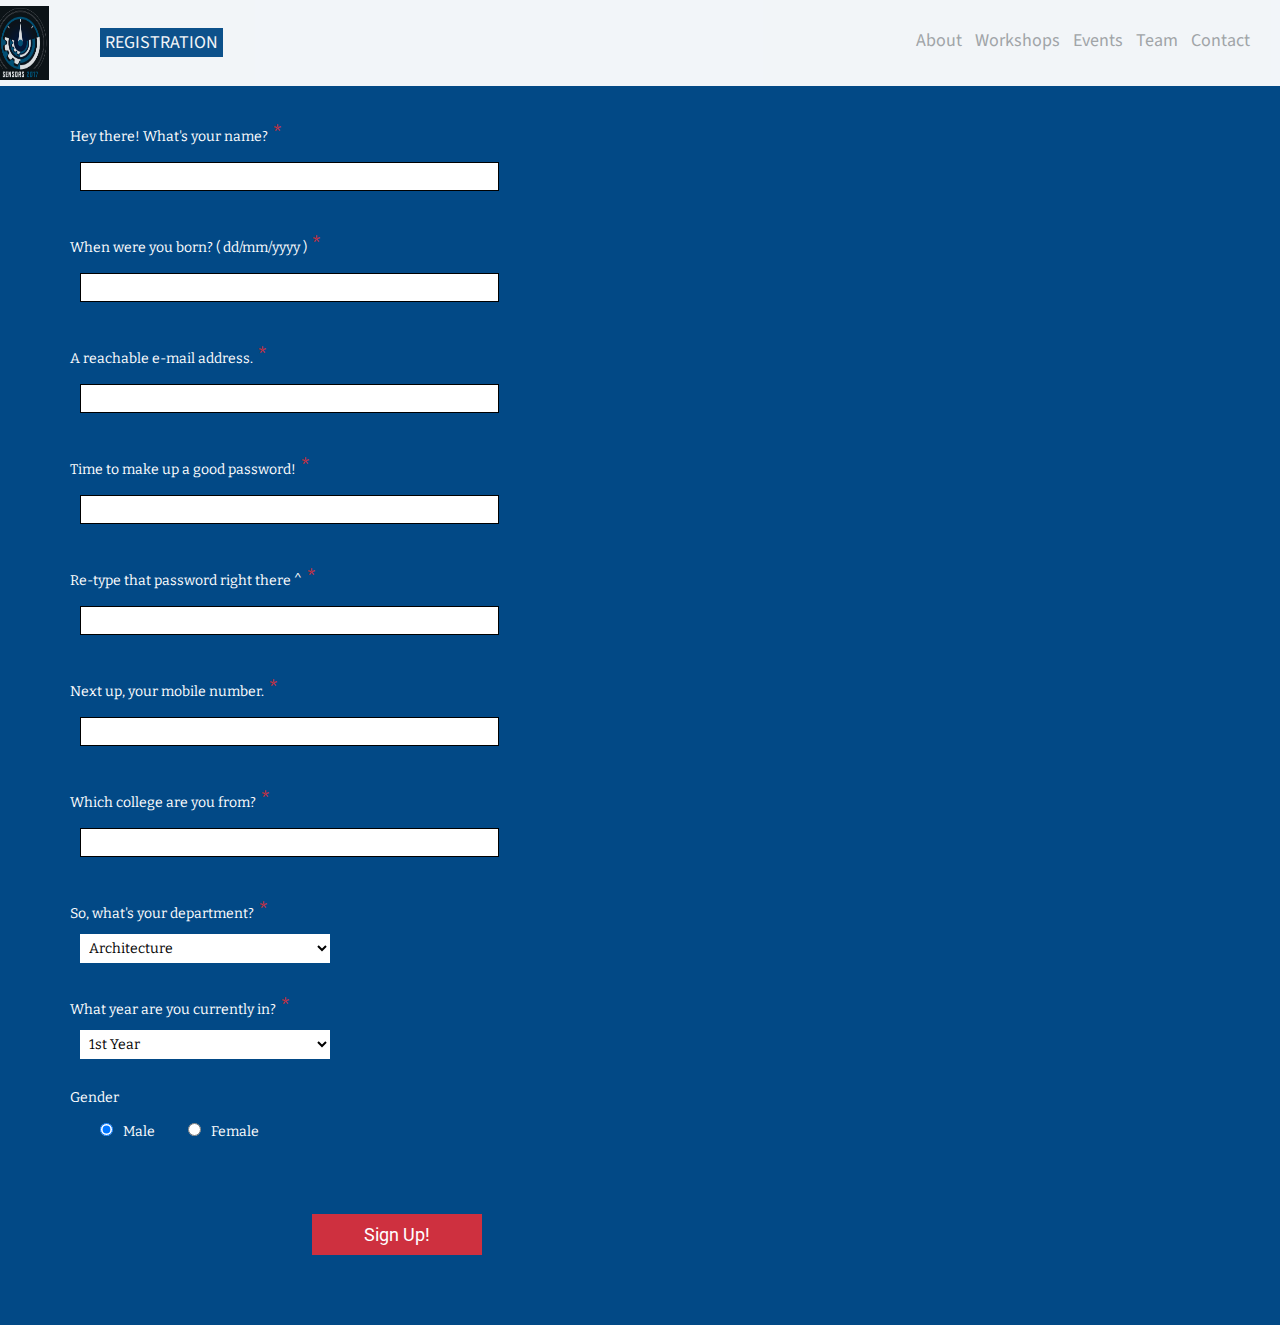
<file: register/index.html>
<!DOCTYPE HTML>
<html>
	<head>
		<meta charset="utf-8" />
		<title>Sensors'17</title>
		<link rel = "shortcut icon" href = "../tab_image.ico"/>
		<link href='http://fonts.googleapis.com/css?family=Roboto:900' rel='stylesheet' type='text/css'>
		<link href='https://fonts.googleapis.com/css?family=Source+Sans+Pro' rel='stylesheet' type='text/css'>
		<link href='http://fonts.googleapis.com/css?family=Bitter' rel='stylesheet' type='text/css'>
		<script type="text/javascript" src="Validation.js"></script>
		<link rel="stylesheet" type="text/css" href="style.css" />
		
	</head>
	<body>
	<div id="header">
	<div id="page">REGISTRATION</div>
	<a href="../"><div id="logo"></div></a>
	<div id="link-container">
	<a href="../about">About</a>
	<a href="../workshops">Workshops</a>
	<a href="../events">Events</a>
	<a href="../team">Team</a>
	<a href="../contact">Contact</a>
	</div>
	</div>

	<div class="form-container">
		<div class="form-container-padding">
			<form id="user-form" action="signup-handler.php" method="post">
				<label>Hey there! What's your name?<em> *</em></label>
				<input id="name" name="name" type="text" value="" onblur="validateName();" />
				
				<label>When were you born? ( dd/mm/yyyy )<em> *</em></label>
				<input id="dateofbirth" name="dateofbirth" type="text" value="" onblur="validateDOB();"/>

				<label>A reachable e-mail address.<em> *</em></label>
				<input type="text" name="email" id="email" value="" onblur="validateEmail();"/>

				<label>Time to make up a good password!<em> *</em></label>
				<input type="password" id="password" name="password" value="" onblur="validatePassword();"/>

				<label>Re-type that password right there ^<em> *</em></label>
				<input type="password" id="repassword" name="repassword" value="" onblur="validatePassword();"/>

				<label>Next up, your mobile number.<em> *</em></label>
				<input type="text" name="phonenumber" id="phonenumber" value="" onblur="validatePhone();"/>
				
				<label>Which college are you from?<em> *</em></label>
				<input type="text" name="college" id="college" value="" onblur="validateCollege();"/>

				<label>So, what's your department?<em> *</em></label>
				<select name="select_dept" id="select_dept">
					<option value="archi">Architecture</option>
					<option value="chem">Chemical</option>
					<option value="civ">Civil</option>
					<option value="cse">Computer Science</option>
					<option value="eee">Electiral and Electronics</option>
					<option value="ece">Electronics and Communication</option>
					<option value="ei">Electronics and Instrumentation</option>
					<option value="ice">Instrumentation and Control</option>
					<option value="meta">Metallurgy</option>
					<option value="prod">Production</option>
					<option value="other">Other</option>
				</select>
				<label>What year are you currently in?<em> *</em></label>
				<select name="select_year" id="select_year">
					<option value="1">1st Year</option>
					<option value="2">2nd Year</option>
					<option value="3">3rd Year</option>
					<option value="4">4th Year</option>
					<option value="5">5th year</option>
				</select>
				<label>Gender</label><br /><br />	
				<input type="radio" name="sex" value="Male" checked><div class="radio-text">Male</div></input>
				<input type="radio" name="sex" value="Female"><div class="radio-text">Female</div></input>
				<br /><br /><br />
				<input type="submit" id="signupbutton" value="Sign Up!" disabled="true"/>
			</form>
		</div>
	</div>
	<div class="misc-container">
		<div class="misc-container-padding">
			<div class="separate-them">
			<div id="nameerror" class="tooltip">
				Kindly provide your name in Firstname Lastname format. This is a required field.
			</div>
			</div>
			<div class="separate-them">
			<div id="dateofbirtherror" class="tooltip">
				Kindly enter a valid date of birth. This is a required field.
			</div>
			</div>
			<div class="separate-them">
			<div id="emailerror" class="tooltip">
				Kindly enter a valid email ID. This is a required field.
			</div>
			</div>
			<div class="separate-them">
			<div id="passworderror" class="tooltip">
				Your password must be atleast 5 characters long, but less than 15 characters in length.
				Allowed characters are: a-z, A-Z, 0-9 and &nbsp;_
			</div>
			</div>
			<div class="separate-them">
			<div id="passwordmatcherror" class="tooltip">
				Passwords don't match.
			</div>
			</div>
			<div class="separate-them">
			<div id="phonenumbererror" class="tooltip">
				Kindly provide a valid mobile number(10 digits). This is a required field.
			</div>
			</div>
			<div class="separate-them">
			<div id="collegeerror" class="tooltip">
				Kindly provide your college name. This is a required field.
			</div>
			</div>
		</div>
	</div>

	</div>

	</body>
</html>
</file>
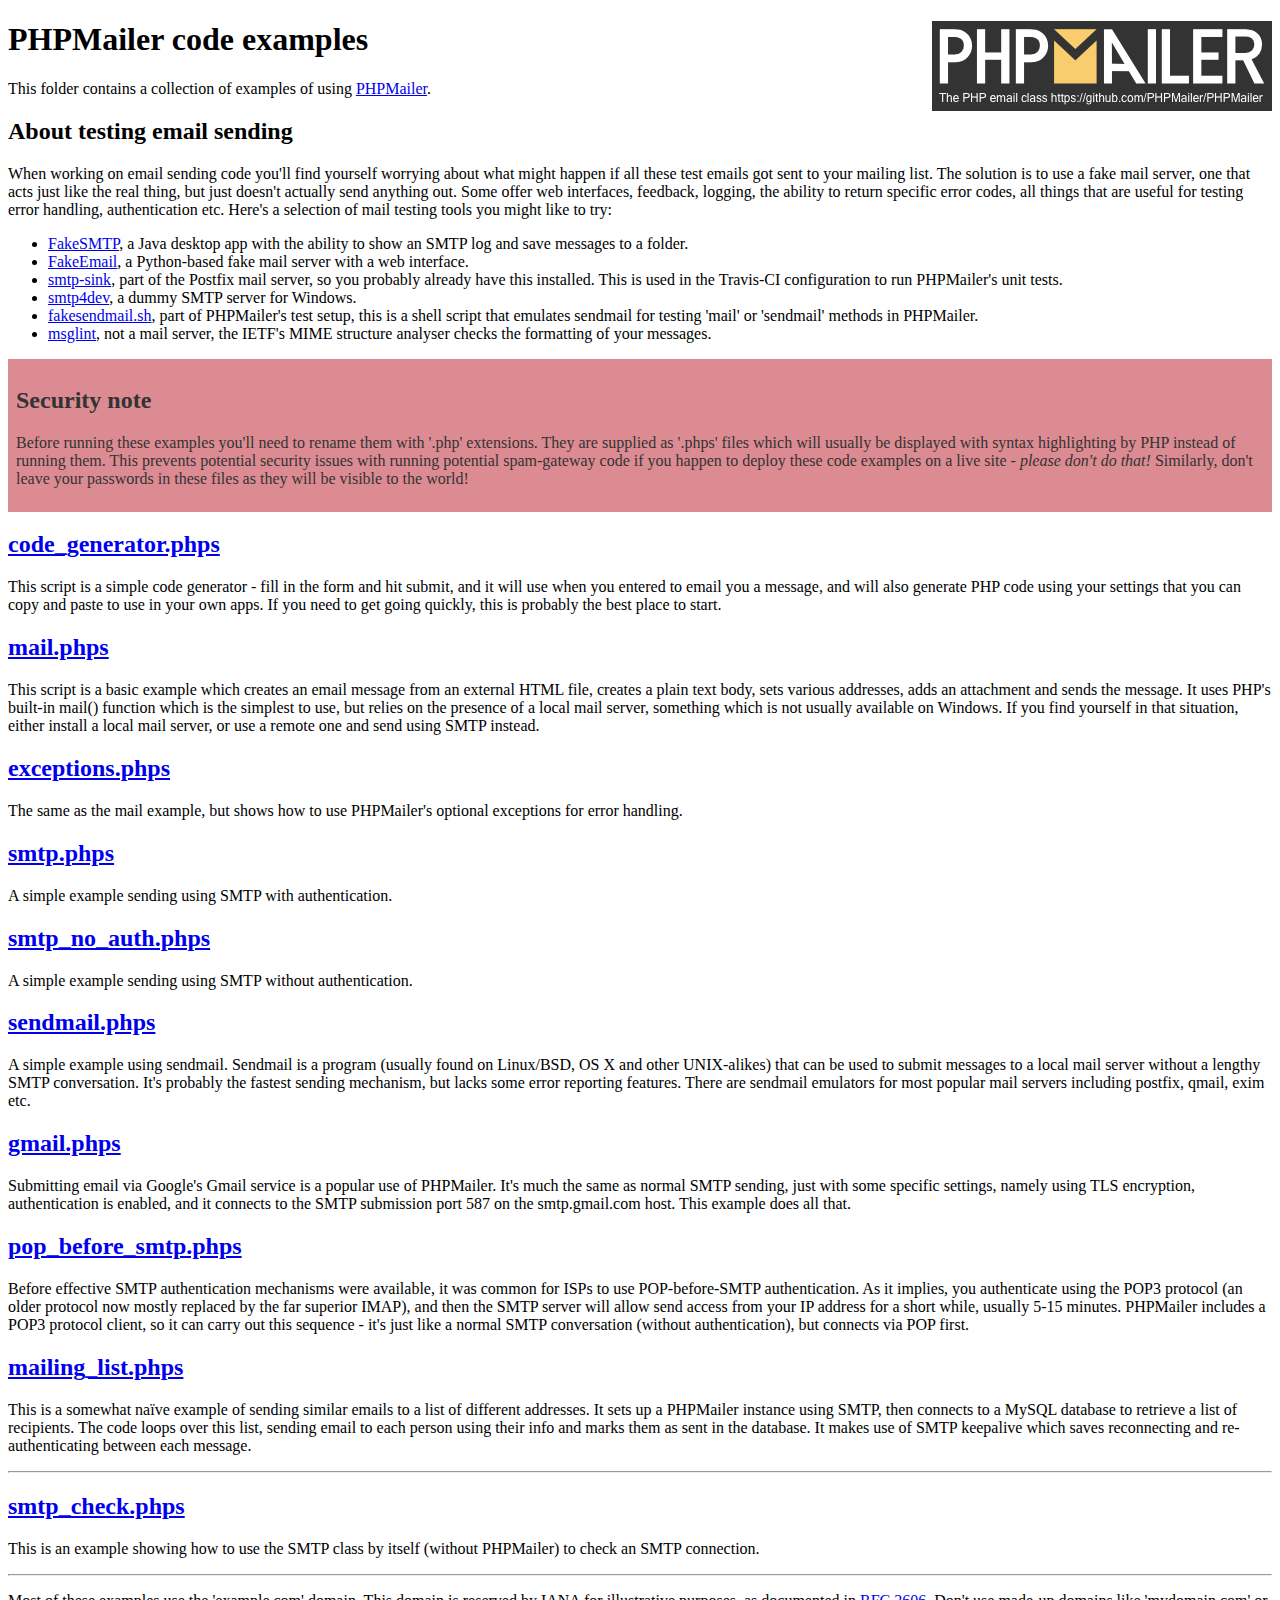
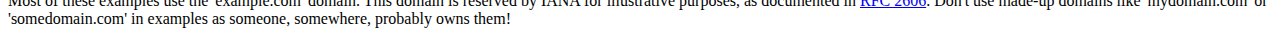
<file: PHPMailer-master/examples/index.html>
<!DOCTYPE html>
<html>
<head>
	<meta charset="UTF-8">
	<title>PHPMailer Examples</title>
</head>
<body>
<h1>PHPMailer code examples<a href="https://github.com/PHPMailer/PHPMailer"><img src="images/phpmailer.png" style="float:right; border:0;" alt="PHPMailer logo"></a></h1>
<p>This folder contains a collection of examples of using <a href="https://github.com/PHPMailer/PHPMailer">PHPMailer</a>.</p>
<h2>About testing email sending</h2>
<p>When working on email sending code you'll find yourself worrying about what might happen if all these test emails got sent to your mailing list. The solution is to use a fake mail server, one that acts just like the real thing, but just doesn't actually send anything out. Some offer web interfaces, feedback, logging, the ability to return specific error codes, all things that are useful for testing error handling, authentication etc. Here's a selection of mail testing tools you might like to try:</p>
<ul>
  <li><a href="https://github.com/Nilhcem/FakeSMTP">FakeSMTP</a>, a Java desktop app with the ability to show an SMTP log and save messages to a folder. </li>
  <li><a href="https://github.com/isotoma/FakeEmail">FakeEmail</a>, a Python-based fake mail server with a web interface.</li>
  <li><a href="http://www.postfix.org/smtp-sink.1.html">smtp-sink</a>, part of the Postfix mail server, so you probably already have this installed. This is used in the Travis-CI configuration to run PHPMailer's unit tests.</li>
  <li><a href="http://smtp4dev.codeplex.com">smtp4dev</a>, a dummy SMTP server for Windows.</li>
  <li><a href="https://github.com/PHPMailer/PHPMailer/blob/master/test/fakesendmail.sh">fakesendmail.sh</a>, part of PHPMailer's test setup, this is a shell script that emulates sendmail for testing 'mail' or 'sendmail' methods in PHPMailer.</li>
  <li><a href="http://tools.ietf.org/tools/msglint/">msglint</a>, not a mail server, the IETF's MIME structure analyser checks the formatting of your messages.</li>
</ul>
<div style="padding: 8px; color: #333333; background-color: #dc8b92">
<h2>Security note</h2>
<p>Before running these examples you'll need to rename them with '.php' extensions. They are supplied as '.phps' files which will usually be displayed with syntax highlighting by PHP instead of running them. This prevents potential security issues with running potential spam-gateway code if you happen to deploy these code examples on a live site - <em>please don't do that!</em> Similarly, don't leave your passwords in these files as they will be visible to the world!</p>
</div>
<h2><a href="code_generator.phps">code_generator.phps</a></h2>
<p>This script is a simple code generator - fill in the form and hit submit, and it will use when you entered to email you a message, and will also generate PHP code using your settings that you can copy and paste to use in your own apps. If you need to get going quickly, this is probably the best place to start.</p>
<h2><a href="mail.phps">mail.phps</a></h2>
<p>This script is a basic example which creates an email message from an external HTML file, creates a plain text body, sets various addresses, adds an attachment and sends the message. It uses PHP's built-in mail() function which is the simplest to use, but relies on the presence of a local mail server, something which is not usually available on Windows. If you find yourself in that situation, either install a local mail server, or use a remote one and send using SMTP instead.</p>
<h2><a href="exceptions.phps">exceptions.phps</a></h2>
<p>The same as the mail example, but shows how to use PHPMailer's optional exceptions for error handling.</p>
<h2><a href="smtp.phps">smtp.phps</a></h2>
<p>A simple example sending using SMTP with authentication.</p>
<h2><a href="smtp_no_auth.phps">smtp_no_auth.phps</a></h2>
<p>A simple example sending using SMTP without authentication.</p>
<h2><a href="sendmail.phps">sendmail.phps</a></h2>
<p>A simple example using sendmail. Sendmail is a program (usually found on Linux/BSD, OS X and other UNIX-alikes) that can be used to submit messages to a local mail server without a lengthy SMTP conversation. It's probably the fastest sending mechanism, but lacks some error reporting features. There are sendmail emulators for most popular mail servers including postfix, qmail, exim etc.</p>
<h2><a href="gmail.phps">gmail.phps</a></h2>
<p>Submitting email via Google's Gmail service is a popular use of PHPMailer. It's much the same as normal SMTP sending, just with some specific settings, namely using TLS encryption, authentication is enabled, and it connects to the SMTP submission port 587 on the smtp.gmail.com host. This example does all that.</p>
<h2><a href="pop_before_smtp.phps">pop_before_smtp.phps</a></h2>
<p>Before effective SMTP authentication mechanisms were available, it was common for ISPs to use POP-before-SMTP authentication. As it implies, you authenticate using the POP3 protocol (an older protocol now mostly replaced by the far superior IMAP), and then the SMTP server will allow send access from your IP address for a short while, usually 5-15 minutes. PHPMailer includes a POP3 protocol client, so it can carry out this sequence - it's just like a normal SMTP conversation (without authentication), but connects via POP first.</p>
<h2><a href="mailing_list.phps">mailing_list.phps</a></h2>
<p>This is a somewhat naïve example of sending similar emails to a list of different addresses. It sets up a PHPMailer instance using SMTP, then connects to a MySQL database to retrieve a list of recipients. The code loops over this list, sending email to each person using their info and marks them as sent in the database. It makes use of SMTP keepalive which saves reconnecting and re-authenticating between each message.</p>
<hr>
<h2><a href="smtp_check.phps">smtp_check.phps</a></h2>
<p>This is an example showing how to use the SMTP class by itself (without PHPMailer) to check an SMTP connection.</p>
<hr>
<p>Most of these examples use the 'example.com' domain. This domain is reserved by IANA for illustrative purposes, as documented in <a href="http://tools.ietf.org/html/rfc2606">RFC 2606</a>. Don't use made-up domains like 'mydomain.com' or 'somedomain.com' in examples as someone, somewhere, probably owns them!</p>
</body>
</html>
</file>
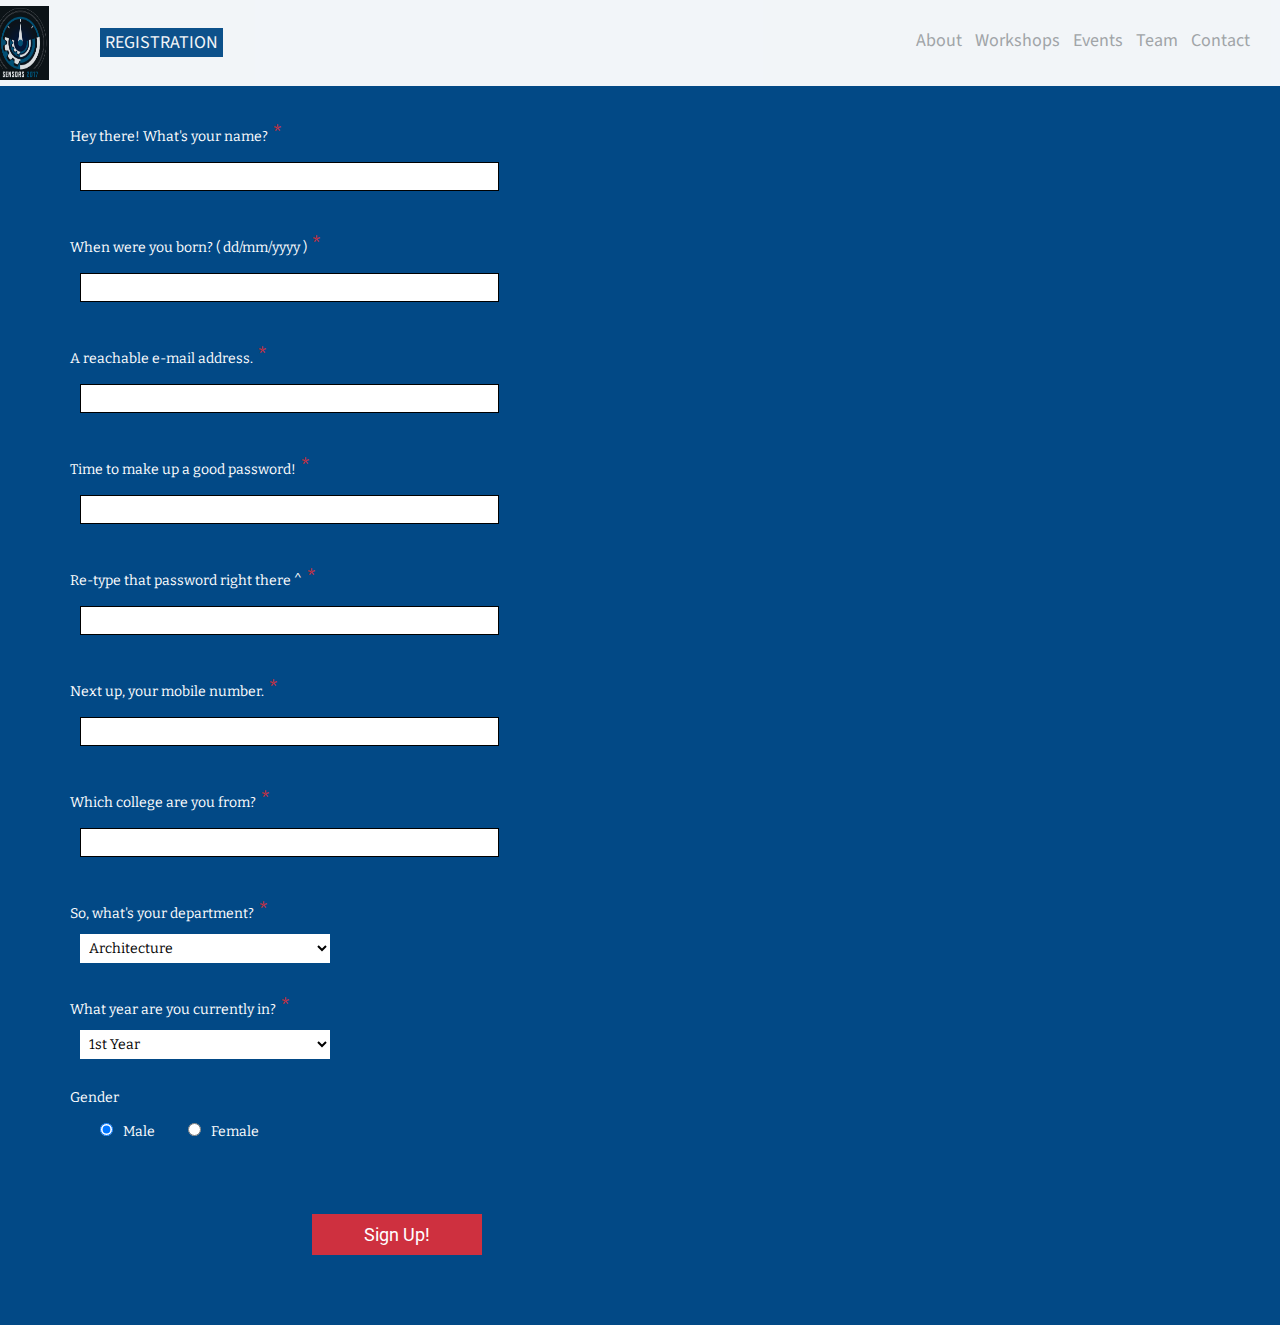
<file: register/index2.html>
<!DOCTYPE HTML>
<html>
	<head>
		<meta charset="utf-8" />
		<title>Sensors'17</title>
		<link rel = "shortcut icon" href = "../tab_image.ico"/>
		<link href='http://fonts.googleapis.com/css?family=Roboto:900' rel='stylesheet' type='text/css'>
		<link href='https://fonts.googleapis.com/css?family=Source+Sans+Pro' rel='stylesheet' type='text/css'>
		<link href='http://fonts.googleapis.com/css?family=Bitter' rel='stylesheet' type='text/css'>
		<script type="text/javascript" src="Validation.js"></script>
		<link rel="stylesheet" type="text/css" href="style.css" />
		
	</head>

	<body>
		<div id="header">
			<div id="page">REGISTRATION</div>
				<a href="../"><div id="logo"></div></a>
				<div id="link-container">
				<a href="../about">About</a>
				<a href="../workshops">Workshops</a>
				<a href="../events">Events</a>
				<a href="../team">Team</a>
				<a href="../contact">Contact</a>
			</div>
		</div>

	<div class="form-container">
		<div class="form-container-padding">
			<form id="user_form" action="register.php" method="post">
				<label>Hey there! What's your name?<em> *</em></label>
				<input id="name" name="name" type="text" value="" onblur="validateName();" />
				
				<label>When were you born? ( dd/mm/yyyy )<em> *</em></label>
				<input id="dob" name="dob" type="text" value="" onblur="validateDOB();"/>

				<label>A reachable e-mail address.<em> *</em></label>
				<input type="text" name="email_id" id="email_id" value="" onblur="validateEmail();"/>

				<label>Time to make up a good password!<em> *</em></label>
				<input type="password" id="password" name="password" value="" onblur="validatePassword();"/>

				<label>Re-type that password right there ^<em> *</em></label>
				<input type="password" id="repassword" name="repassword" value="" onblur="validatePassword();"/>

				<label>Next up, your mobile number.<em> *</em></label>
				<input type="text" name="phone_no" id="phone_no" value="" onblur="validatePhone();"/>
				
				<label>Which college are you from?<em> *</em></label>
				<input type="text" name="college" id="college" value="" onblur="validateCollege();"/>

				<label>So, what's your department?<em> *</em></label>
				<select name="department" id="department">
					<option value="archi">Architecture</option>
					<option value="chem">Chemical</option>
					<option value="civ">Civil</option>
					<option value="cse">Computer Science</option>
					<option value="eee">Electiral and Electronics</option>
					<option value="ece">Electronics and Communication</option>
					<option value="ei">Electronics and Instrumentation</option>
					<option value="ice">Instrumentation and Control</option>
					<option value="meta">Metallurgy</option>
					<option value="prod">Production</option>
					<option value="other">Other</option>
				</select>
				<label>What year are you currently in?<em> *</em></label>
				<select name="year" id="year">
					<option value="1">1st Year</option>
					<option value="2">2nd Year</option>
					<option value="3">3rd Year</option>
					<option value="4">4th Year</option>
					<option value="5">5th year</option>
				</select>
				<label>Gender</label><br /><br />	
				<input type="radio" name="gender" value="Male" checked><div class="radio-text">Male</div></input>
				<input type="radio" name="gender" value="Female"><div class="radio-text">Female</div></input>
				<br /><br /><br />
				<input type="submit" id="submit" value="Sign Up!" disabled="true"/>
			</form>
		</div>
	</div>
	<div class="misc-container">
		<div class="misc-container-padding">
			<div class="separate-them">
			<div id="nameerror" class="tooltip">
				Kindly provide your name in Firstname Lastname format. This is a required field.
			</div>
			</div>
			<div class="separate-them">
			<div id="dateofbirtherror" class="tooltip">
				Kindly enter a valid date of birth. This is a required field.
			</div>
			</div>
			<div class="separate-them">
			<div id="emailerror" class="tooltip">
				Kindly enter a valid email ID. This is a required field.
			</div>
			</div>
			<div class="separate-them">
			<div id="passworderror" class="tooltip">
				Your password must be atleast 5 characters long, but less than 15 characters in length.
				Allowed characters are: a-z, A-Z, 0-9 and &nbsp;_
			</div>
			</div>
			<div class="separate-them">
			<div id="passwordmatcherror" class="tooltip">
				Passwords don't match.
			</div>
			</div>
			<div class="separate-them">
			<div id="phonenumbererror" class="tooltip">
				Kindly provide a valid mobile number(10 digits). This is a required field.
			</div>
			</div>
			<div class="separate-them">
			<div id="collegeerror" class="tooltip">
				Kindly provide your college name. This is a required field.
			</div>
			</div>
		</div>
	</div>

	</div>

	</body>
</html>
</file>
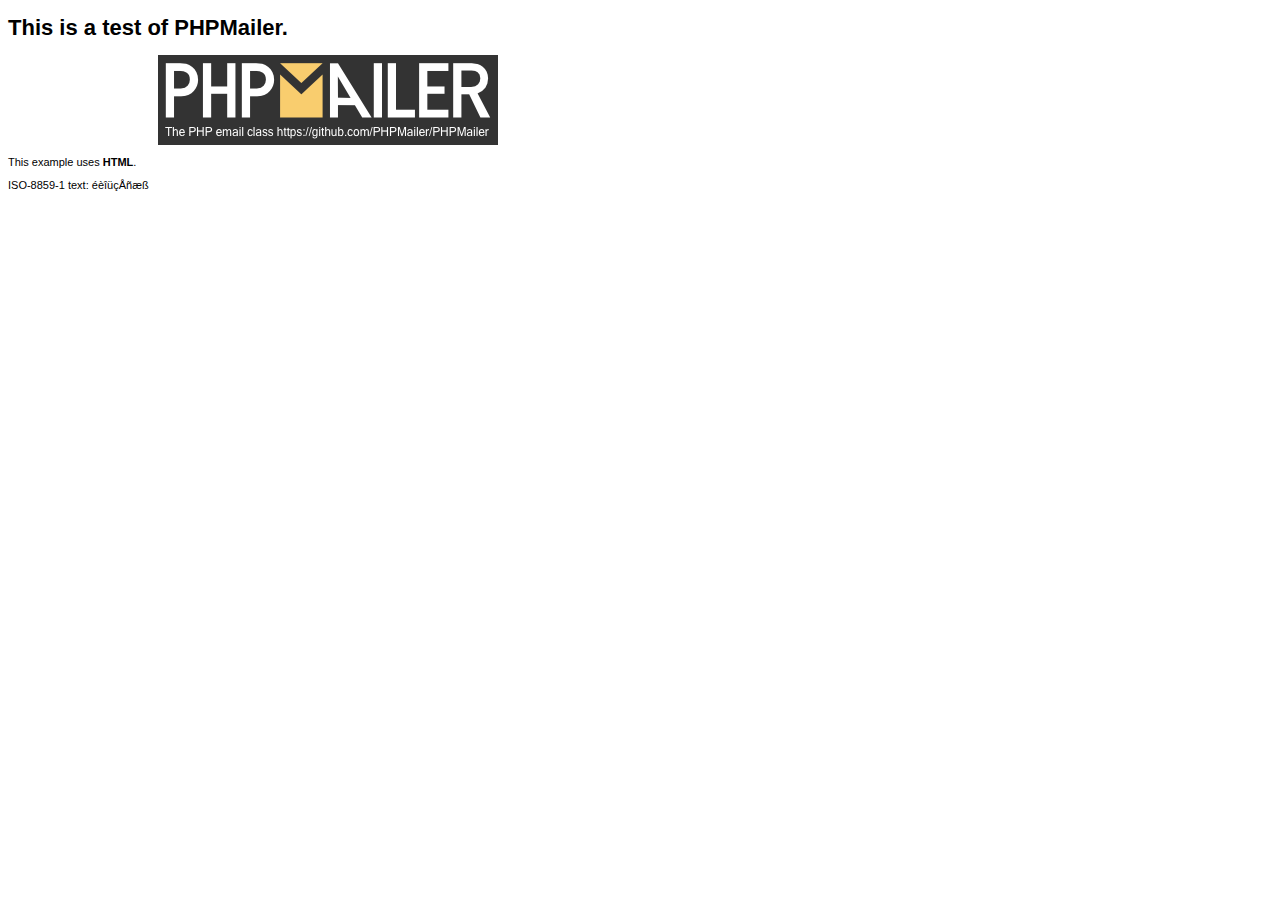
<file: PHPMailer-master/examples/contents.html>
<!DOCTYPE HTML PUBLIC "-//W3C//DTD HTML 4.01 Transitional//EN" "http://www.w3.org/TR/html4/loose.dtd">
<html>
<head>
  <meta http-equiv="Content-Type" content="text/html; charset=iso-8859-1">
  <title>PHPMailer Test</title>
</head>
<body>
<div style="width: 640px; font-family: Arial, Helvetica, sans-serif; font-size: 11px;">
  <h1>This is a test of PHPMailer.</h1>
  <div align="center">
    <a href="https://github.com/PHPMailer/PHPMailer/"><img src="images/phpmailer.png" height="90" width="340" alt="PHPMailer rocks"></a>
  </div>
  <p>This example uses <strong>HTML</strong>.</p>
  <p>ISO-8859-1 text: ���������</p>
</div>
</body>
</html>
</file>
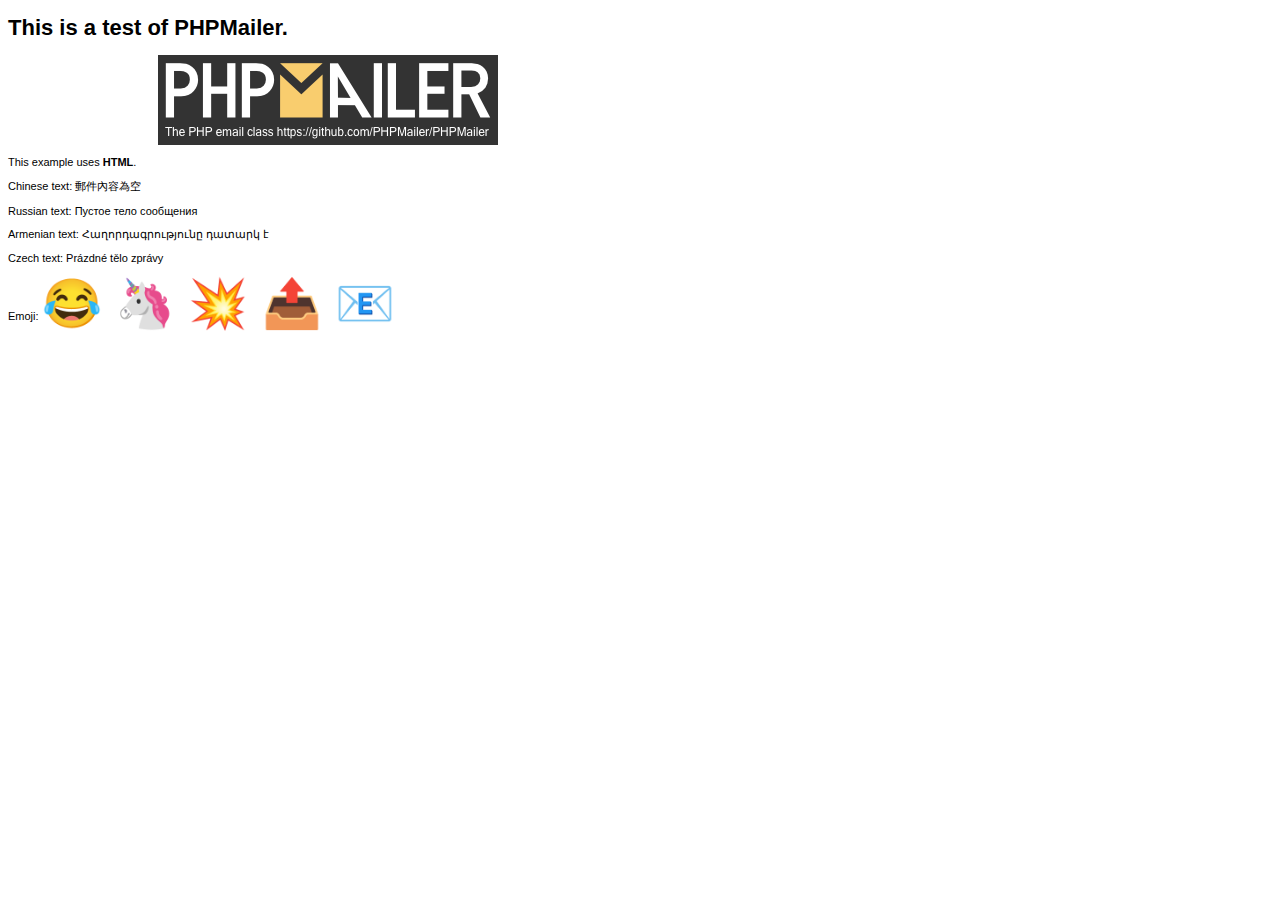
<file: PHPMailer-master/examples/contentsutf8.html>
<!DOCTYPE HTML PUBLIC "-//W3C//DTD HTML 4.01 Transitional//EN" "http://www.w3.org/TR/html4/loose.dtd">
<html>
<head>
  <meta http-equiv="Content-Type" content="text/html; charset=utf-8">
  <title>PHPMailer Test</title>
</head>
<body>
<div style="width: 640px; font-family: Arial, Helvetica, sans-serif; font-size: 11px;">
  <h1>This is a test of PHPMailer.</h1>
  <div align="center">
    <a href="https://github.com/PHPMailer/PHPMailer/"><img src="images/phpmailer.png" height="90" width="340" alt="PHPMailer rocks"></a>
  </div>
  <p>This example uses <strong>HTML</strong>.</p>
  <p>Chinese text: 郵件內容為空</p>
  <p>Russian text: Пустое тело сообщения</p>
  <p>Armenian text: Հաղորդագրությունը դատարկ է</p>
  <p>Czech text: Prázdné tělo zprávy</p>
  <p>Emoji: <span style="font-size: 48px">😂 🦄 💥 📤 📧</span></p>
</div>
</body>
</html>
</file>
<file: register/style.css>
*
{
	margin: 0;
	padding: 0;
	border: 0;
	outline: 0;
}

body
{
	font-family: Bitter, serif;
	font-size: 14px;
	background-color:#024986;
}

h1
{
	font-family: Roboto,sans-serif;
	font-size: 32px;
	color: #000;
}

label
{
	font-family: Bitter,serif;
	margin-right: 10px;
	font-size: 14px;
	color: #fff;
}

p
{
	font-size: 18px;
	color: #fff;
}

.radio-text
{
	color: #fff;
	display: inline;
	margin-top: 30px;
	margin-left: 10px;
}

form
{
	padding: 20px;
	margin-top: 50px;
	width: 100%;
	height: 100%;
	display: block;
	overflow: hidden;
	margin-right: 45px;
}

input
{
	font-family: Bitter, serif;
	font-size: 14px;
}

span
{
	display: block;
	overflow: hidden;
	margin-right: 15px;
}

em
{
	color: #ce303f;
	font-style: normal;
	font-size: 22px;
}

input[type="text"], input[type="password"]
{
	display: block;
	background: #fff;
	padding: 5px;
	padding-right: 0px;
	margin: 15px 10px 40px 10px;
	width: 100%;
	color: #000;
	transition: background  0.3s, color 0.3s;
	border: 1px solid #000;
}

input[type="text"]:hover, input[type="text"]:focus,
input[type="password"]:hover, input[type="password"]:focus,
textarea:hover, textarea:focus
{
	background: #333;
	color: #fff;
}

input[type="radio"]
{
	font-size: 24px;
	color: #fff;
	margin-left: 30px;
}
input[type="checkbox"]
{
	font-size: 24px;
	color: #fff;
	margin-top: 10px;
	margin-left: 30px;
}

select
{
	font-family: Bitter, serif;
	font-size: 14px;
	display: block;
	background: #fff;
	padding: 5px;
	margin: 10px 10px 30px 10px;
	width: 250px;
	color: #000;
}

.form-container
{
	float:left;
	width: 40%;
	height: 100%;
}

.misc-container
{
	float:left;	
	width: 60%;
	height: 100%;
	top: 0;
	right: 0;
}

.form-container-padding
{
	padding: 50px;
	overflow: hidden;
}

.misc-container-padding
{
	margin-top: 70px;
	padding: 70px;
	overflow: hidden;
}

.clear,
input[type="submit"].clear
{
	clear: both;
	display: block;
	margin-top: 40px;
}

.hidden,
input[type="submit"].hidden
{
	display: none;
}

input[type="text"].error,
input[type="password"].error,
input[type="file"].error
{
	background: #ce303f;
	background-image: url('error.png');
	background-repeat: no-repeat;
	background-position: center right;
	color: #fff;
}

input[type="text"].validated,
textarea.validated,
input[type="password"].validated,
input[type="file"].validated
{
	background: #8fb944;
	color: #fff;
}

.tooltip
{
	display:none;
	padding: 10px;
	font-size: 14px;
	color: #fff;
	width: 60%;
	color: #000;
	transition: color 1s, background 1s;
}
.show
{
	display: block;
	color: #000;
	background: #fff;
}

.passportphoto
{
	width: 200px;
	height: 200px;
	margin: 0 auto;
	margin-top: 30px;
	transition: background-image 1s;
}

input[type="file"]
{
	width: 100%;
	margin-top: 30px;
	color: #fff;
	border: 1px solid #fff;
	padding: 5px;
}

input[type="submit"]
{
	font-family: Roboto;
	padding: 10px;
	font-size: 18px;
	width: 170px;
	color: #fff;
	display: block;
	margin-top: 40px;
	float: right;
	background: #000;
	transition: background 0.3s, color 0.3s, border 0.3s;
}	

input[type="submit"]:disabled,
input[type="submit"]:disabled:hover
{
	background: #ce303f;
	cursor: default;
	color: #fff;
}

input[type="submit"]:hover
{
	background: #8fb944;
	color: #fff;
	cursor: pointer;
}

.separate-them{
	width:100%;
	height:110px;
}
@media only screen and (max-device-width: 480px) {
.separate-them{
	width:100%;
	height:120px;
}
	}
	
#header{
position:absolute;
width:100%;
height:86px;
top:0;
left:0;
background:#fff;
opacity:0.95;
}

#logo{
position:absolute;
width:59px;
height:74px;
top:6px;
left:-10px;
background-image:url('../website/sensors17_logo.jpg');
background-size:100% 100%;
}

#page{
position:absolute;
left:100px;
top:28px;
width:auto;
height:auto;
padding:2px 5px 2px 5px;
opacity:0.95;
background-color:#024986;
color:#fff;
font-size:18px;
font-family:"Source Sans Pro";
}

#link-container{
position:absolute;
top:28px;
right:30px;
}
#link-container a{
text-decoration:none;
font-size:18px;
font-family:"Source Sans Pro";
color:#aaa;
margin-left:10px;
transition:color 0.5s;
-webkit-transition:0.5s;
}
#link-container a:hover{
color:#024986;
}
</file>
